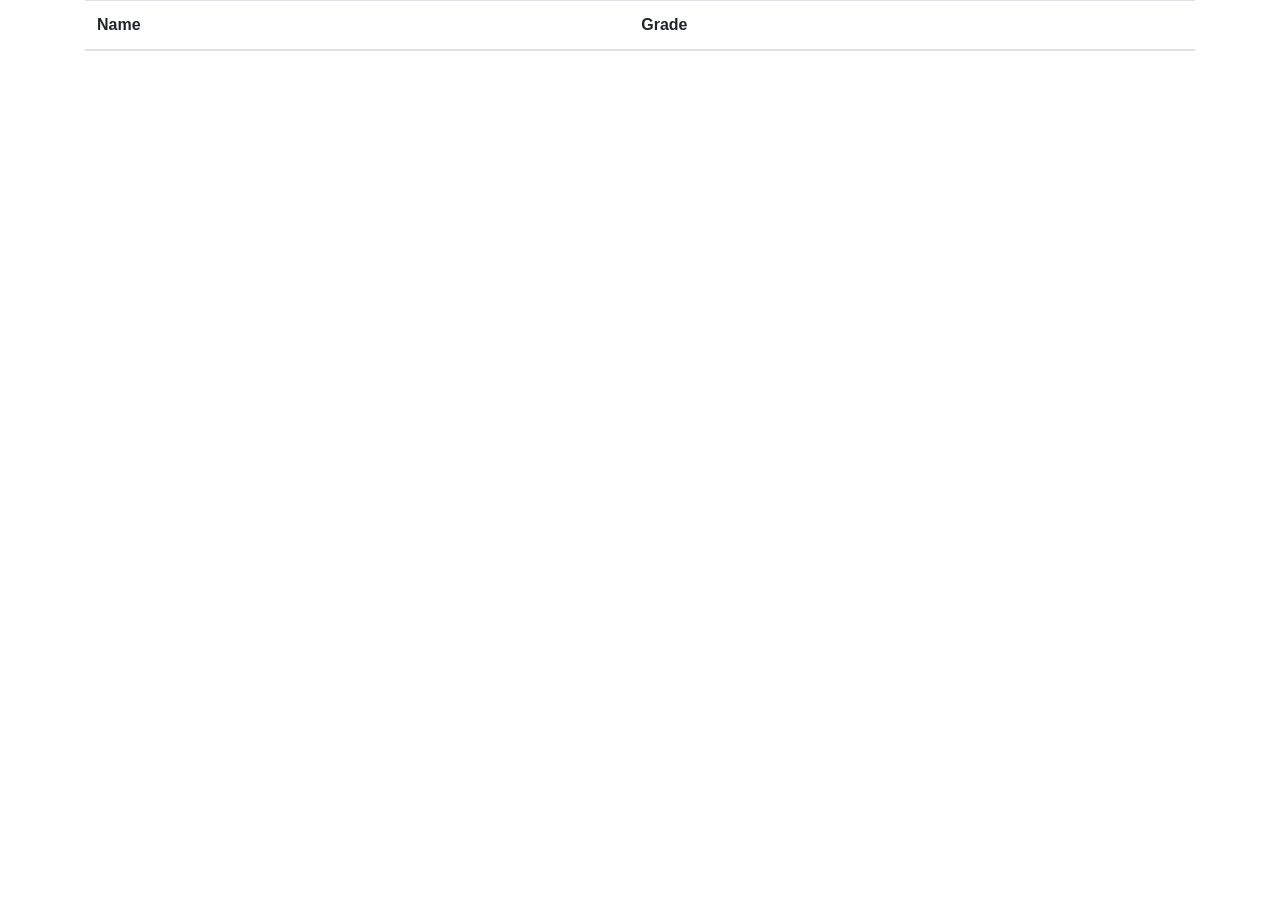
<file: JavaScript Challenge/Mini 1/index.html>
<!DOCTYPE html>
<html lang="en">

<head>
  <meta charset="UTF-8">
  <meta name="viewport" content="width=device-width, initial-scale=1.0">
  <meta http-equiv="X-UA-Compatible" content="ie=edge">
  <title>Document</title>
  <script src="https://d3js.org/d3.v5.min.js"></script>

  <!-- Latest compiled and minified CSS -->
  <link rel="stylesheet" href="https://maxcdn.bootstrapcdn.com/bootstrap/4.0.0/css/bootstrap.min.css" integrity="sha384-Gn5384xqQ1aoWXA+058RXPxPg6fy4IWvTNh0E263XmFcJlSAwiGgFAW/dAiS6JXm" crossorigin="anonymous">
  <script src="https://code.jquery.com/jquery-3.2.1.slim.min.js" integrity="sha384-KJ3o2DKtIkvYIK3UENzmM7KCkRr/rE9/Qpg6aAZGJwFDMVNA/GpGFF93hXpG5KkN" crossorigin="anonymous"></script>
  <script src="https://cdnjs.cloudflare.com/ajax/libs/popper.js/1.12.9/umd/popper.min.js" integrity="sha384-ApNbgh9B+Y1QKtv3Rn7W3mgPxhU9K/ScQsAP7hUibX39j7fakFPskvXusvfa0b4Q" crossorigin="anonymous"></script>
  <script src="https://maxcdn.bootstrapcdn.com/bootstrap/4.0.0/js/bootstrap.min.js" integrity="sha384-JZR6Spejh4U02d8jOt6vLEHfe/JQGiRRSQQxSfFWpi1MquVdAyjUar5+76PVCmYl" crossorigin="anonymous"></script>


</head>

<body>

  <div class="container">
    <div class="row">
      <div class="col-md-12">
        <!-- Student Grades -->
        <table class= "grades table" id="table table-striped">
          <thead>
            <tr>
              <th>Name</th>
              <th>Grade</th>
            </tr>
          </thead>
          <tbody>
          </tbody>
        </table>
      </div>
    </div>
  </div>
  <script src="static/js/data.js"></script>
  <script src="static/js/app.js"></script>

</body>

</html>
</file>
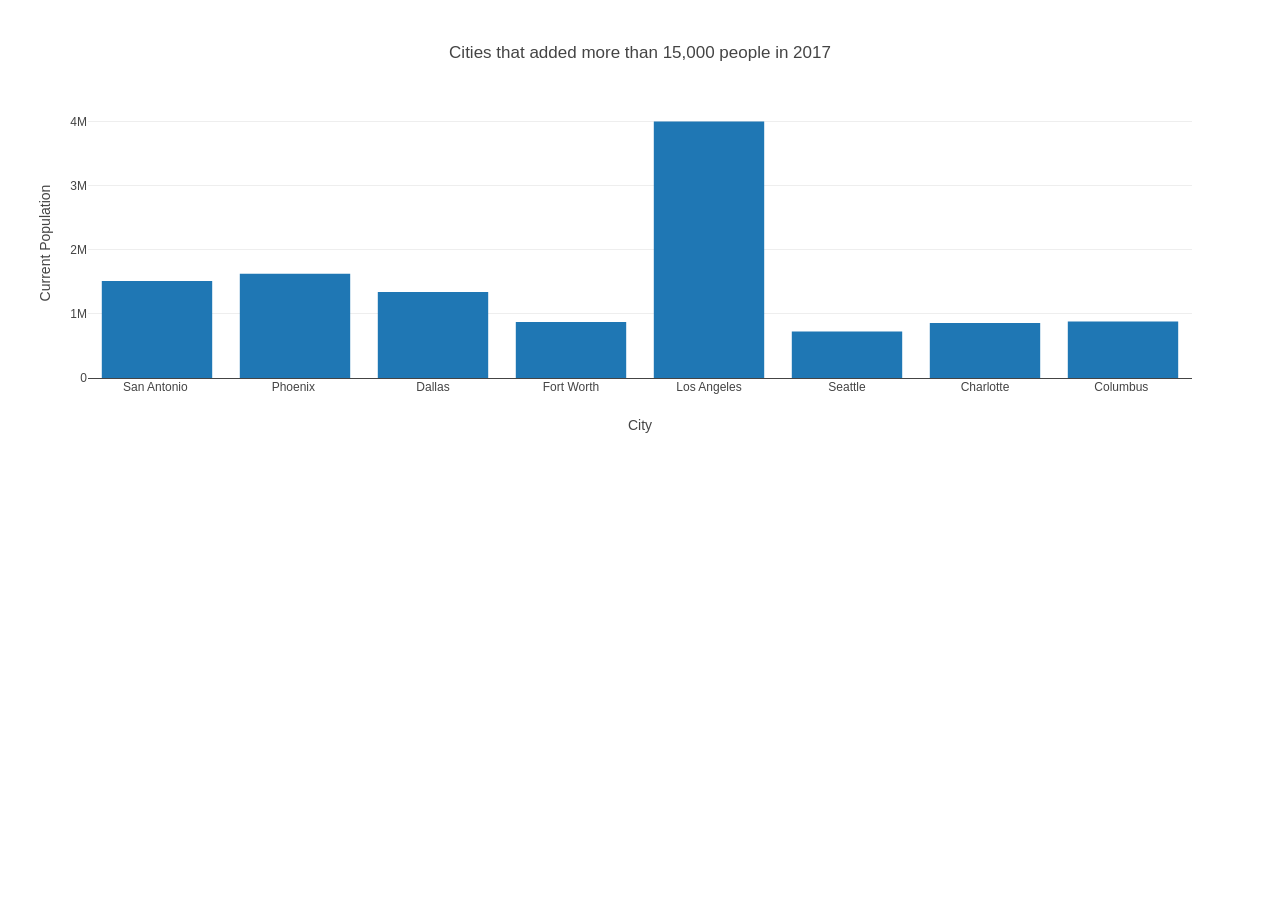
<file: JavaScript Challenge/Mini 2/index.html>
<!DOCTYPE html>
<html lang="en">
<head>
  <meta charset="UTF-8">
  <meta name="viewport" content="width=device-width, initial-scale=1.0">
  <meta http-equiv="X-UA-Compatible" content="ie=edge">
  <title>First Chart</title>
  <script src="https://cdn.plot.ly/plotly-latest.min.js"></script>
</head>
<body>
  <div id="bar-plot"></div>
  <script src="data.js"></script>
  <script src="plot.js"></script>
</body>
</html>
</file>
